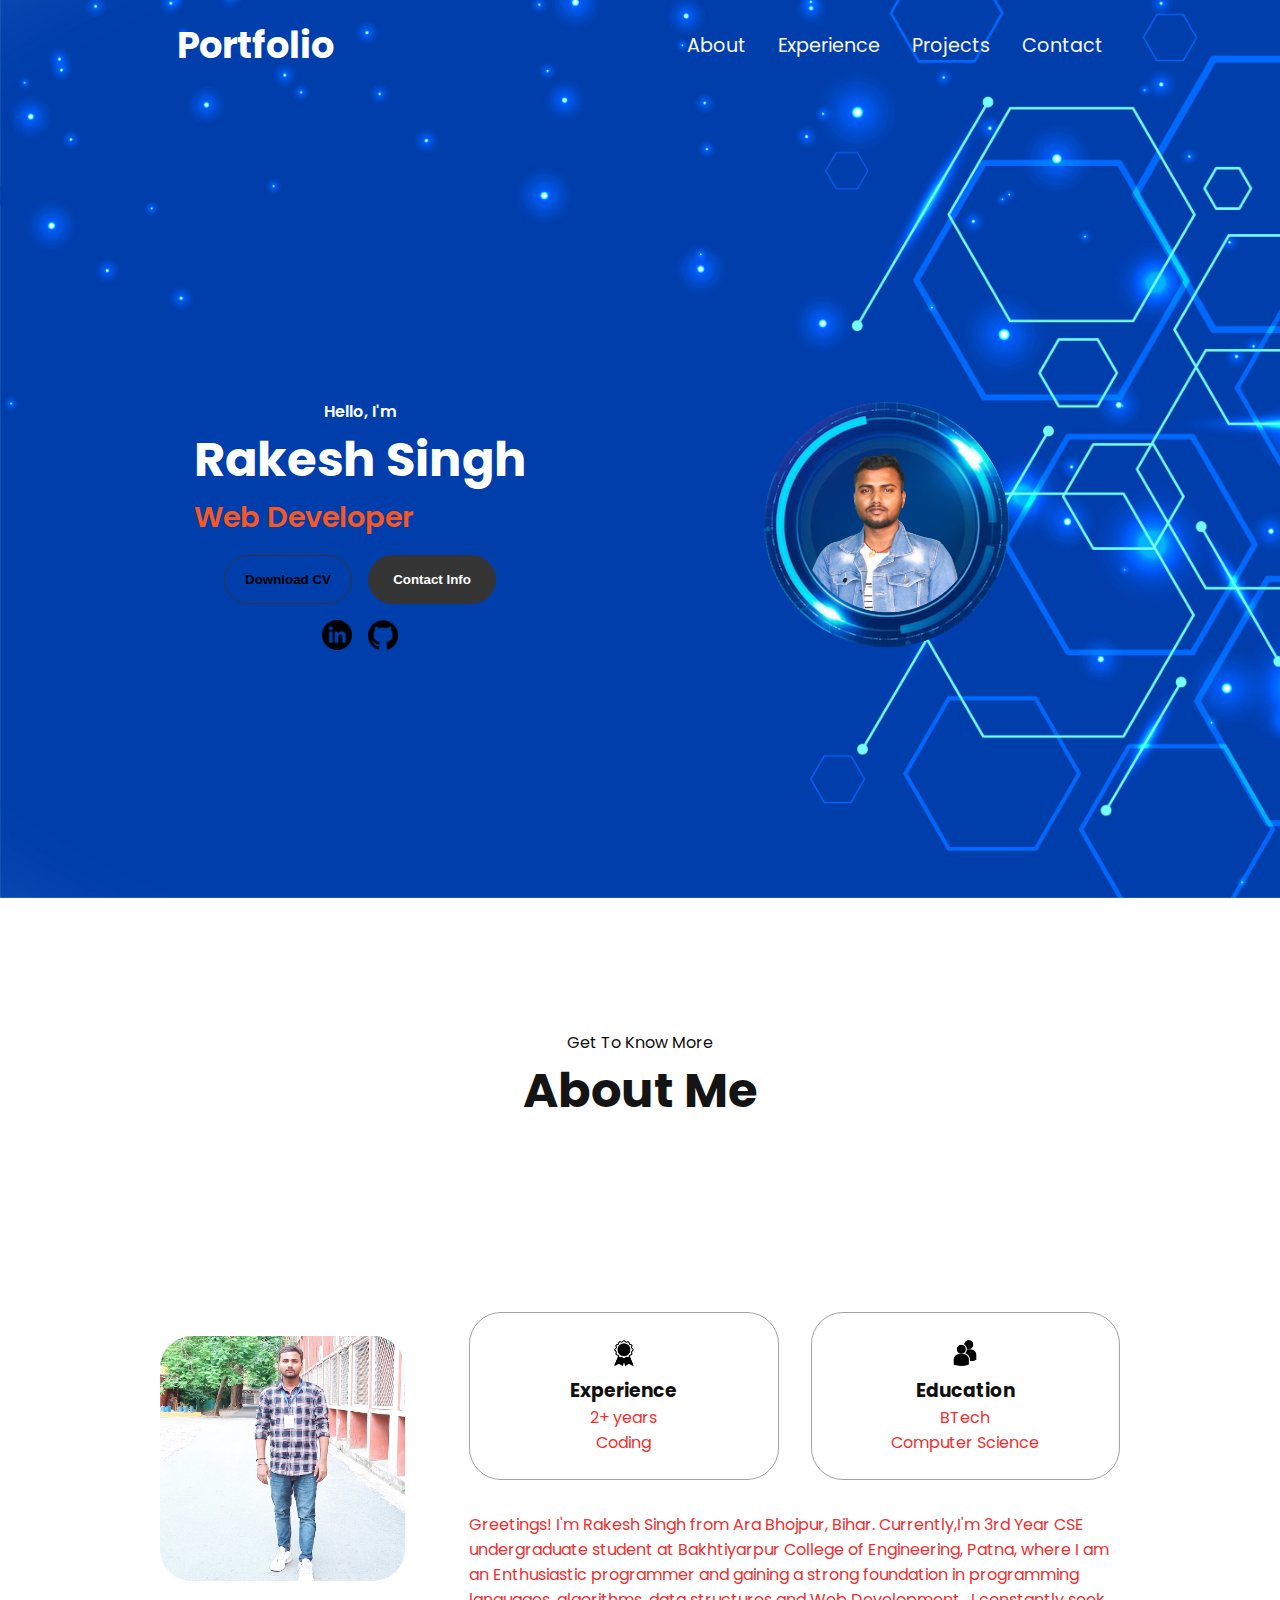
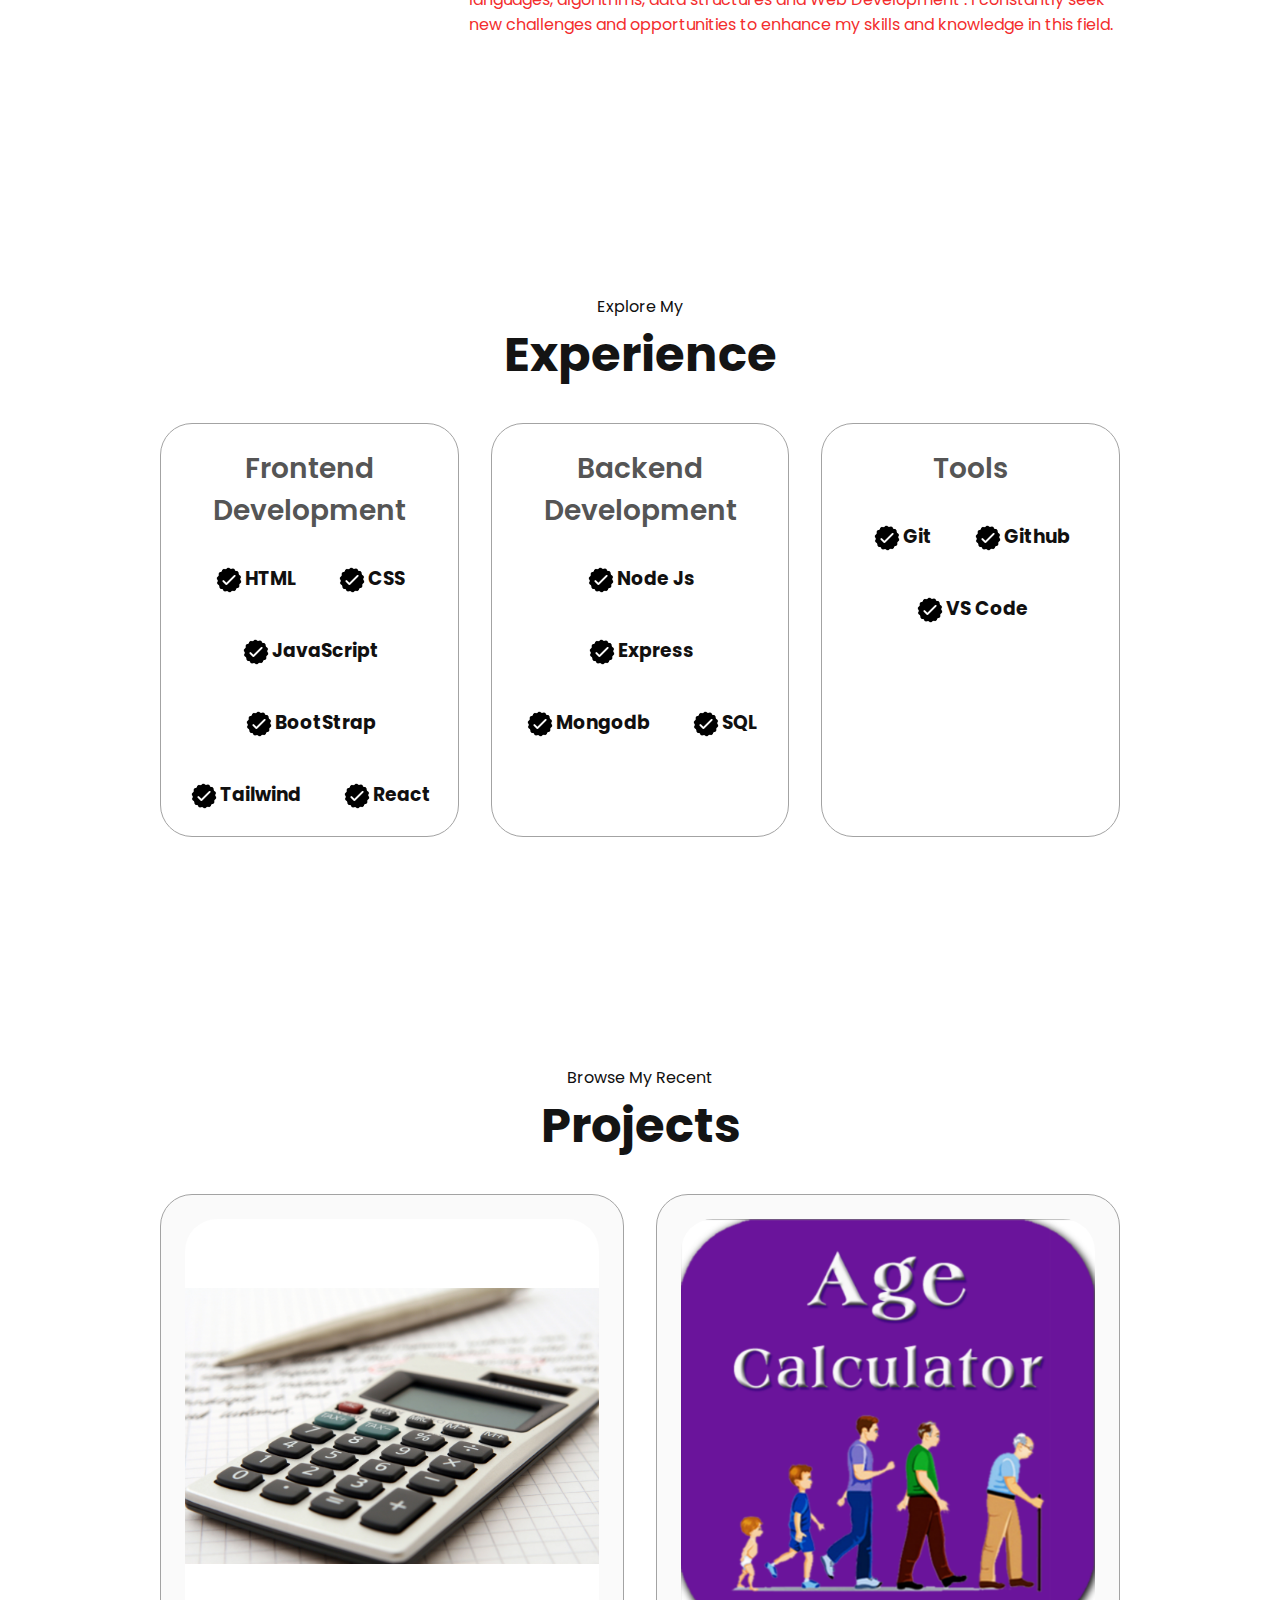
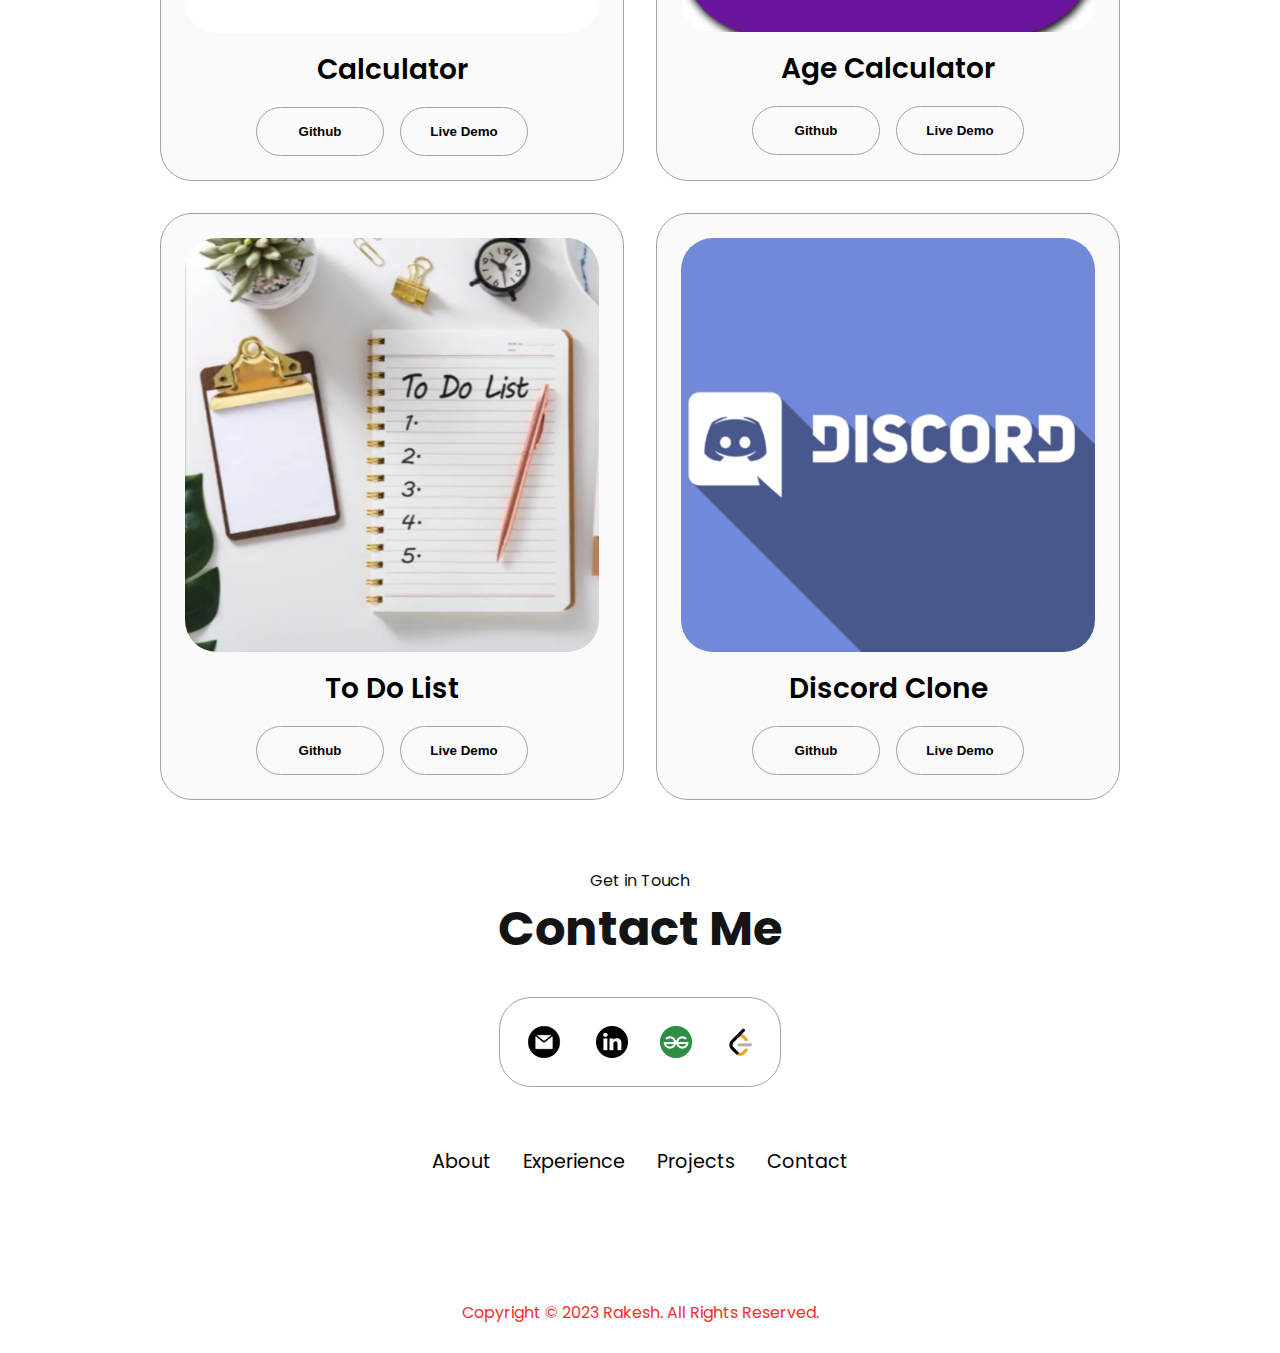
<file: RakeshPortfolio/index.html>
<!DOCTYPE html>
<html lang="en">
  <head>
    <meta charset="UTF-8" />
    <meta http-equiv="X-UA-Compatible" content="IE=edge" />
    <meta name="viewport" content="width=device-width, initial-scale=1.0" />
    <title>Portfolio</title>
    <link rel="shortcut icon" href="./assets/portfolioimg.png" type="image/x-icon">
    <link rel="stylesheet" href="style.css" />
    <link rel="stylesheet" href="mediaqueries.css" />
  </head>
  <body>
  <div class="landing_page">
  <nav id="desktop-nav">
    <div class="logo">Portfolio</div>
    <div>
      <ul class="nav-links">
        <li><a href="#about">About</a></li>
        <li><a href="#experience">Experience</a></li>
        <li><a href="#projects">Projects</a></li>
        <li><a href="#contact">Contact</a></li>
      </ul>
    </div>
  </nav>
  <nav id="hamburger-nav"></nav>
  <div class="hamburger-menu">
      <div class="hamburger-icon" onclick="toggleMenu()">
        <span></span>
        <span></span>
        <span></span>
      </div>
      <div class="menu-links">
        <li><a href="#about" onclick="toggleMenu()">About</a></li>
        <li><a href="#experience" onclick="toggleMenu()">Experience</a></li>
        <li><a href="#projects" onclick="toggleMenu()">Projects</a></li>
        <li><a href="#contact" onclick="toggleMenu()">Contact</a></li>
      </div>
  </div>
  </nav>
  <section id="profile">
   
    <div class="section__text">
      <p class="section__text__p1" id="hello">Hello, I'm</p>
      <h1 class="title" id="name">Rakesh Singh</h1>
      <p class="section__text__p2">Web Developer</p>
      <div class="btn-container">
        <button
          class="btn btn-color-2"
          onclick="window.open('./Rakesh_Resume (2).pdf')"
        >
          Download CV
        </button>
        <button class="btn btn-color-1" onclick="navigateToContact()">
          Contact Info
        </button>
      </div>
      <div id="socials-container">
        <img
          src="./assets/linkedin.png"
          alt="My LinkedIn profile"
          class="icon"
          onclick="location.href='https://www.linkedin.com/in/RAKESHSINGH123/'"
        />
        <img
          src="./assets/github.png"
          alt="My Github profile"
          class="icon"
          onclick="location.href='https://github.com/rakeshsinghgithub'"
        />
      </div>
    </div>
    <div class="section__pic-container">
      <img src="./assets/image.png" alt="Rakesh profile picture" />
    </div>
  </section>
</div>
  
<section id="about">
  <p class="section__text__p1">Get To Know More</p>
  <h1 class="title">About Me</h1>
  <div class="section-container">
    <div class="section__pic-container">
      <img
        src="./assets/pic.jpg"
        alt="Profile picture"
        class="about-pic"
      />
    </div>
    <div class="about-details-container">
      <div class="about-containers">
        <div class="details-container">
          <img
            src="./assets/experience.png"
            alt="Experience icon"
            class="icon"
          />
          <h3>Experience</h3>
          <p>2+ years <br />Coding</p>
        </div>
        <div class="details-container">
          <img
            src="./assets/education.png"
            alt="Education icon"
            class="icon"
          />
          <h3>Education</h3>
          <p>BTech<br />Computer Science</p>
        </div>
      </div>
      <div class="text-container">
        <p>
          Greetings! I'm Rakesh Singh from Ara Bhojpur, Bihar.
           Currently,I'm 3rd Year CSE undergraduate student
            at Bakhtiyarpur College of Engineering, Patna, where I am an Enthusiastic programmer and gaining a strong foundation in programming languages, algorithms, data structures and Web Development . I constantly seek
            new challenges and opportunities to enhance my skills and knowledge in this field.
        </p>
      </div>
    </div>
  </div>
  
</section>
<section id="experience">
  <p class="section__text__p1">Explore My</p>
  <h1 class="title">Experience</h1>
  <div class="experience-details-container">
    <div class="about-containers">
      
      <div class="details-container">
        <h2 class="experience-sub-title">Frontend Development</h2>
        <div class="article-container">
          <div class="box">
            <img
            src="./assets/checkmark.png"
            alt="Experience icon"
            class="icon"
          />
          <div>
            <h3>HTML</h3>
           
          </div>
          </div>
            
          
          <div class="box">
            <img
            src="./assets/checkmark.png"
            alt="Experience icon"
            class="icon"
          />
          <div>
            <h3>CSS</h3>
           
          </div>
          </div>
          <div class="box">
            <img
            src="./assets/checkmark.png"
            alt="Experience icon"
            class="icon"
          />
          <div>
            <h3>JavaScript</h3>
           
          </div>
          </div>
          <div class="box">
            <img
            src="./assets/checkmark.png"
            alt="Experience icon"
            class="icon"
          />
          <div>
            <h3>BootStrap</h3>
           
          </div>
          </div>
          <div class="box">
            <img
            src="./assets/checkmark.png"
            alt="Experience icon"
            class="icon"
          />
          <div>
            <h3>Tailwind</h3>
           
          </div>
          </div>
          <div class="box">
            <img
            src="./assets/checkmark.png"
            alt="Experience icon"
            class="icon"
          />
          <div>
            <h3>React</h3>
           
          </div>
          </div>
        </div>
      </div>
      <div class="details-container">
        <h2 class="experience-sub-title">Backend Development</h2>
        <div class="article-container">
          <div class="box">
            <img
            src="./assets/checkmark.png"
            alt="Experience icon"
            class="icon"
          />
          <div>
            <h3>Node Js</h3>
           
          </div>
          </div>
            
          
          <div class="box">
            <img
            src="./assets/checkmark.png"
            alt="Experience icon"
            class="icon"
          />
          <div>
            <h3>Express</h3>
           
          </div>
          </div>
          <div class="box">
            <img
            src="./assets/checkmark.png"
            alt="Experience icon"
            class="icon"
          />
          <div>
            <h3>Mongodb</h3>
           
          </div>
          </div>
          <div class="box">
            <img
            src="./assets/checkmark.png"
            alt="Experience icon"
            class="icon"
          />
          <div>
            <h3>SQL</h3>
           
          </div>
          </div>
          
        </div>
      </div>
      <div class="details-container">
        <h2 class="experience-sub-title">Tools</h2>
        <div class="article-container">
          <div class="box">
            <img
            src="./assets/checkmark.png"
            alt="Experience icon"
            class="icon"
          />
          <div>
            <h3>Git</h3>
           
          </div>
          </div>
            
          
          <div class="box">
            <img
            src="./assets/checkmark.png"
            alt="Experience icon"
            class="icon"
          />
          <div>
            <h3>Github</h3>
           
          </div>
          </div>
          <div class="box">
            <img
            src="./assets/checkmark.png"
            alt="Experience icon"
            class="icon"
          />
          <div>
            <h3>VS Code</h3>
           
          </div>
          </div>
          
        </div>
      </div>
    </div>
  </div>
  
</section>
<section id="projects">
  <p class="section__text__p1">Browse My Recent</p>
  <h1 class="title">Projects</h1>
  <div class="experience-details-container">
    <div class="about-containers">
      
      <div class="details-container color-container">
        <div class="article-container">
          <img
            src="./assets/cal.png"
            alt="Project 1"
            class="project-img"
          />
        </div>
        <h2 class="experience-sub-title project-title">Calculator</h2>
        <div class="btn-container">
          <button
            class="btn btn-color-2 project-btn"
            onclick="location.href='https://github.com/rakeshsinghgithub/calculator'"
          >
            Github
          </button>
          <button
            class="btn btn-color-2 project-btn"
            onclick="location.href='https://rakeshsinghgithub.github.io/calculator/'"
          >
            Live Demo
          </button>
        </div>
      </div>
      <div class="details-container color-container">
        <div class="article-container">
          <img
            src="./assets/AgeCal.png"
            alt="Project 1"
            class="project-img"
          />
        </div>
        <h2 class="experience-sub-title project-title">Age Calculator</h2>
        <div class="btn-container">
          <button
            class="btn btn-color-2 project-btn"
            onclick="location.href='https://github.com/rakeshsinghgithub/CodeAlpha_AgeCalculator/tree/master'"
          >
            Github
          </button>
          <button
            class="btn btn-color-2 project-btn"
            onclick="location.href='https://rakeshsinghgithub.github.io/CodeAlpha_AgeCalculator/'"
          >
            Live Demo
          </button>
        </div>
      </div>
      <div class="details-container color-container">
        <div class="article-container">
          <img
            src="./assets/ToDo.png"
            alt="Project 2"
            class="project-img"
          />
        </div>
        <h2 class="experience-sub-title project-title">To Do List</h2>
        <div class="btn-container">
          <button
            class="btn btn-color-2 project-btn"
            onclick="location.href='https://github.com/rakeshsinghgithub/CodeAlfaToDoList'"
          >
            Github
          </button>
          <button
            class="btn btn-color-2 project-btn"
            onclick="location.href='https://rakeshsinghgithub.github.io/CodeAlfaToDoList/'"
          >
            Live Demo
          </button>
        </div>
      </div>
     <div id="proj1"  class="details-container color-container">
        <divn id="proj" class="article-container">
          <img
            src="./assets/discord.png"
            alt="Project 3"
            class="project-img"
          />
        </divn>
        <h2 class="experience-sub-title project-title">Discord Clone</h2>
        <div class="btn-container">
          <button
            class="btn btn-color-2 project-btn"
            onclick="location.href='https://github.com/rakeshsinghgithub/Discord_clone'"
          >
            Github
          </button>
          <button
            class="btn btn-color-2 project-btn"
            onclick="location.href='https://rakeshsinghgithub.github.io/Discord_clone/'"
          >
            Live Demo
          </button>
        </div>
      </div>
    </div>
  </div>
  
</section>
<section id="contact">
  <p class="section__text__p1">Get in Touch</p>
  <h1 class="title">Contact Me</h1>
  <div class="contact-info-upper-container">
    <div class="contact-info-container">
      <img
        src="./assets/email.png"
        alt="Email icon"
        class="icon contact-icon email-icon"
        onclick="location.href='mailto:rakesh.bcep@gmail.com'"
        />
      
    </div>
    <div class="contact-info-container">
      <img
        src="./assets/linkedin.png"
        alt="LinkedIn icon"
        class="icon contact-icon"
        onclick="location.href='https://www.linkedin.com/in/rakeshsingh123/'"
      />
      
    </div>
    <div class="contact-info-container">
      <img
        src="./assets/gfg.png"
        alt="gfg icon"
        class="icon contact-icon"
        onclick="location.href='https://auth.geeksforgeeks.org/user/21cs43rakeshsingh'"
      />
      
    </div>
    <div class="contact-info-container">
      <img
        src="./assets/LeetCode.png"
        alt="LinkedIn icon"
        class="icon contact-icon"
        onclick="location.href='https://leetcode.com/RAKESH_123_SINGH_01012/'"
      />
      
    </div>
  </div>
</section>
<footer>
  <nav>
    <div class="nav-links-container">
      <ul class="nav-links">
        <li><a href="#about">About</a></li>
        <li><a href="#experience">Experience</a></li>
        <li><a href="#projects">Projects</a></li>
        <li><a href="#contact">Contact</a></li>
      </ul>
    </div>
  </nav>
  <p>Copyright © 2023 Rakesh. All Rights Reserved.</p>
</footer>
    <script src="script.js"></script>
  </body>
</html>
</file>
<file: RakeshPortfolio/style.css>
/* GENERAL */

@import url("https://fonts.googleapis.com/css2?family=Poppins:wght@300;400;500;600&display=swap");

* {
  margin: 0;
  padding: 0;
}

body {
  font-family: "Poppins", sans-serif;
  color: rgb(17, 16, 16);
  
}

html {
  scroll-behavior: smooth;
}

p {
   color: rgb(243, 45, 45); 
} 


/* TRANSITION */

a,
.btn {
  transition: all 300ms ease;
}
.landing_page{
  background-image:url('./assets/bg.jpg') ;
  background-size: cover;
height: fit-content;
 
}
/* DESKTOP NAV */
#desktop-nav{
  display: flex;
  justify-content: space-around;
  height: 10vh;
}
.nav-links {
  display: flex;
  color: rgb(39, 81, 185);
  gap: 2rem;
  list-style: none;
  font-size: 1.2rem;
}
nav {
  justify-content: space-around;
  align-items: center;
  height: 17vh;
}

a {
  color: rgb(248, 247, 247); 
  text-decoration: none;
}

a:hover {
  font-weight: 500;
  font-size: 1.25rem;
  
  text-decoration-color: rgb(181, 181, 181);
}

/* Keyframes */
@keyframes wiggle {
  0%, 7% {
    transform: rotateZ(0);
  }
  15% {
    transform: rotateZ(-15deg);
  }
  20% {
    transform: rotateZ(10deg);
  }
  25% {
    transform: rotateZ(-10deg);
  }
  30% {
    transform: rotateZ(6deg);
  }
  35% {
    transform: rotateZ(-4deg);
  }
  40%, 100% {
    transform: rotateZ(0);
  }
}

.logo {
  animation: wiggle 4s linear infinite;
  font-size: 2.3rem;
  color: white;
  font-weight: 700;
}

.logo:hover {
  cursor: default;
  font-size: 2.5rem;
}

/* HAMBURGER MENU */

#hamburger-nav {
  display: none;
}

.hamburger-menu {
  position: relative;
  display: inline-block;
  
}

.hamburger-icon span {
  width: 100%;
  height: 2.5px;
  background-color:white;
  font-weight: 400;
  transition: all 0.3 ease-in-out;
}

.menu-links {
  position: absolute;
  top: 100%;
  
  width: fit-content;
  max-height: 0;
  overflow: hidden;
  transition: all 0.3 ease-in-out;
}

.menu-links a {
  display: block;
  padding: 10px;
  text-align: center;
  font-size: 1.5rem;
  color: black;
  text-decoration: none;
  transition: all 0.3 ease-in-out;
}

.menu-links li {
  list-style: none;
}

.menu-links.open {
  max-height: 300px;
}

.hamburger-icon.open span:first-child {
  transform: rotate(45deg) translate(10px, 5px);
}

.hamburger-icon.open span:nth-child(2) {
  opacity: 0;
}

.hamburger-icon.open span:last-child {
  transform: rotate(-45deg) translate(10px, -5px);
}

.hamburger-icon span:first-child {
  transform: none;
}

.hamburger-icon span:first-child {
  opacity: 1;
}

.hamburger-icon span:first-child {
  transform: none;
}

/* SECTIONS */

section {
  padding-top: 4vh;
  height: 96vh;
  margin: 0 10rem;
  box-sizing: border-box;
  min-height: fit-content;
}

.section-container {
  display: flex;
}

/* PROFILE SECTION */

#profile {
  
  display: flex;
  align-items: center;
  justify-content: center;
  gap: 10rem;
  
  
}


.section__pic-container{
  display: flex;
  align-items: center;
  justify-content: center;
  height: 380px;
  width: 380px;
  margin: auto 0;
  
}  

.section__pic-container img {
  
  height:245px ;
  width: 245px;

}

.section__text p {
  font-weight: 600;
}
#hello{
  color: white;
}
#name{
  color: white;
}
.section__text__p1 {
  text-align: center;
  color: rgb(16, 15, 15);
}
.title {
  font-size: 3rem;
  color: rgb(20, 20, 20);
  text-align: center;
}




#socials-container {
  display: flex;
  justify-content: center;
  margin-top: 1rem;
  gap: 1rem;
}
#socials-container img {
  display: flex;
  justify-content: center;
  width: 30px;
  height: 30px;
}

/* ICONS */

.icon {
  cursor: pointer;
  height: 2rem;
}


/* BUTTONS */

.btn-container {
  display: flex;
  justify-content: center;
  gap: 1rem;
}

.btn {
  font-weight: 600;
  transition: all 300ms ease;
  padding: 1rem;
  width: 8rem;
  border-radius: 2rem;
}

.btn-color-1,
.btn-color-2 {
  border: rgb(53, 53, 53) 0.1rem solid;
}

.btn-color-1:hover,
.btn-color-2:hover {
  cursor: pointer;
}

.btn-color-1,
.btn-color-2:hover {
  background: rgb(53, 53, 53);
  color: white;
}

.btn-color-1:hover {
  background: rgb(0, 0, 0);
}

.btn-color-2 {
  background: none;
}

.btn-color-2:hover {
  border: rgb(255, 255, 255) 0.1rem solid;
}

.btn-container {
  gap: 1rem;
}

/* ABOUT SECTION */

#about {
  position: relative;
}

.about-containers {
  gap: 2rem;
  margin-bottom: 2rem;
  margin-top: 2rem;
}

.about-details-container {
  justify-content: center;
  flex-direction: column;
}

.about-containers,
.about-details-container {
  display: flex;
}

.about-pic {
  border-radius: 2rem;
}



.details-container {
  padding: 1.5rem;
  flex: 1;
  background: white;
  border-radius: 2rem;
  border: rgb(53, 53, 53) 0.1rem solid;
  border-color: rgb(163, 163, 163);
  text-align: center;
}

.section-container {
  gap: 4rem;
  height: 80%;
}

.section__pic-container {
  height: 400px;
  width: 400px;
  margin: auto 0;
}

/* EXPERIENCE SECTION */

#experience {
  position: relative;
}

.experience-sub-title {
  color: rgb(85, 85, 85);
  font-weight: 600;
  font-size: 1.75rem;
  margin-bottom: 2rem;
}

.experience-details-container {
  display: flex;
  justify-content: center;
  flex-direction: column;
}

.article-container {
  display: flex;
  text-align: initial;
  flex-wrap: wrap;
  flex-direction: row;
  gap: 2.5rem;
  
  /* justify-content: space-around; */
}
.box{
  display: flex;
}


.box img .icon {
  margin-left: 3rem;
  cursor: default;
}

/* PROJECTS SECTION */

#projects {
  margin-top: 10rem;
    position: relative;
    height: auto;  
}

.color-container {
  border-color: rgb(163, 163, 163);
  background: rgb(250, 250, 250);
}
.about-containers{
  display: flex;
  justify-content: space-evenly;
  height: auto;
}
.details-container color-container {
  display: flex;
  flex-direction: column;
  justify-content: center;
  align-items: center;
  
  }

.article-container{
  display: flex;
  justify-content: center;
  align-items: center;
  
}

.project-img {
  border-radius: 2rem;
  width: 100%;
  height: 100%;
  background-size: cover;
}

.project-title {
  margin: 1rem;
  color: black;
}

.project-btn {
  color: black;
  border-color: rgb(163, 163, 163);
}

/* CONTACT */

#contact {
  display: flex;
  justify-content: center;
  flex-direction: column;
  height: 70vh;
}

.contact-info-upper-container {
  display: flex;
  justify-content: center;
  border-radius: 2rem;
  border: rgb(53, 53, 53) 0.1rem solid;
  border-color: rgb(163, 163, 163);
  background: (250, 250, 250);
  margin: 2rem auto;
  padding: 0.5rem;
}

.contact-info-container {
  display: flex;
  align-items: center;
  justify-content: center;
  gap: 0.5rem;
  margin: 1rem;
}

.contact-info-container p {
  font-size: larger;
}

.contact-icon {
  cursor: default;
}
.contact-icon:hover {
  height: 2.2rem;
}

.email-icon {
  height: 2.5rem;
}
.email-icon:hover {
  height: 2.7rem;
}

/* FOOTER SECTION */

footer {
  display: flex;
  flex-direction: column;
  justify-content: center;
  align-items: center;
  
  height: 26vh;
  margin: 0 1rem;
}
footer a {
  color: black;
}
footer a:hover {
  color: black;
  font-weight: 500;
}
</file>
<file: RakeshPortfolio/mediaqueries.css>
@media screen and (max-width: 1400px) {
  #profile {
    height: 87vh;
    margin-bottom: 6rem;
  }
  .about-containers {
    flex-wrap: wrap;
  }
  #contact,
  #projects {
    height: fit-content;
  }
  #experience{
    height: 50vh;
  }
  
  .section__pic-container img{
  animation: wiggle 6s linear infinite;
  }
  @keyframes revealText {
  0% {
      width: 0;
      opacity: 1;
  }
  50% {
      width: 100%;
      opacity: 1;
  }
  100% {
      width: 0;
      opacity: 0;
  }
}
.section__text__p2 {
  margin: 0;
    color: #f75823;
    font-weight: 800;
    overflow: hidden;
    white-space:nowrap ;
    animation: revealText 3s infinite;

  font-size: 1.8rem;
  margin-bottom: 1rem;
}
}

@media screen and (max-width: 1000px) {
  #desktop-nav {
    display: none;
    
  }
  .menu-links{
    background-color: white;
    border-radius: 10px;
  }
  #hamburger-nav {
    display: flex;
    flex-direction: row-reverse;

  }
  .hamburger-icon {
    display: flex;
    flex-direction: column;
    justify-content: space-between;
    height: 24px;
    width: 30px;
    cursor: pointer;
  }
  #experience,
  .experience-details-container {
    margin-top: 2rem;
  }
  #profile,
  .section-container {
    
    display: flex;
    flex-direction: column;
    gap: 2rem;

  }
  
  section,
  .section-container {
    height: fit-content;
  }
  section {
    margin: 0 2%;
  }

  .section__pic-container {
    display: flex;
    align-items: center;
    justify-content: center;
    width: 200px;
    height: 200px;
    
    
  }
  .section__pic-container img {
     animation: none;
    height: 180px;
    width: 180px;
  
  }
  .about-containers {
    margin-top: 0;
  }
  #experience{
    height: fit-content;
  }
  .section__text__p2 {
    text-align: center;
    color: #f75823;
    font-weight: 600;
    overflow: hidden;
    white-space:nowrap ;
    animation: revealText 0s;

  font-size: 1.6rem;
  margin-bottom: 1rem;
}
}

@media screen and (max-width: 500px) {
  nav{
    height: 0;
  }
  .menu-links{
    background-color: white;
    border-radius: 10px;
  }
  
  #contact,
  footer {
    height: 40vh;
  }
  
  #profile {
    height: fit-content;
    margin-bottom: 0;
  }
  
  .section__pic-container img {
    animation: none;
    height: 140px;
    width: 140px;
  
  }
  article {
    font-size: 1rem;
  }
  footer nav {
    height: fit-content;
    margin-bottom: 2rem;
  }
  .about-containers,
  .contact-info-upper-container,
  .btn-container {
    flex-wrap: wrap;
  }
  .contact-info-container {
    margin: 0;
  }
  .contact-info-container p,
  .nav-links li a {
    font-size: 1rem;
  }
  .experience-sub-title {
    font-size: 1.25rem;
  }
  .logo {
    font-size: 1.5rem;
  }
  .nav-links {
    flex-direction: column;
    gap: 0.5rem;
    text-align: center;
  }
  .section__pic-container {
    width: auto;
    height: 40vh;
    justify-content: center;
  }
  .section__text__p2 {
    font-size: 1.25rem;
  }
  .title {
    font-size: 2rem;
  }
  .text-container {
    text-align: justify;
  }
  .about-containers{
    display: flex;
    flex-direction: column;
    
  }
  #experience{
    height: fit-content;
  }
  .section__text__p2 {
    text-align: center;
    color: #f75823;
    font-weight: 600;
    overflow: hidden;
    white-space:nowrap ;
    animation: revealText 0s;

  font-size: 1.6rem;
  margin-bottom: 1rem;
}
}
</file>
